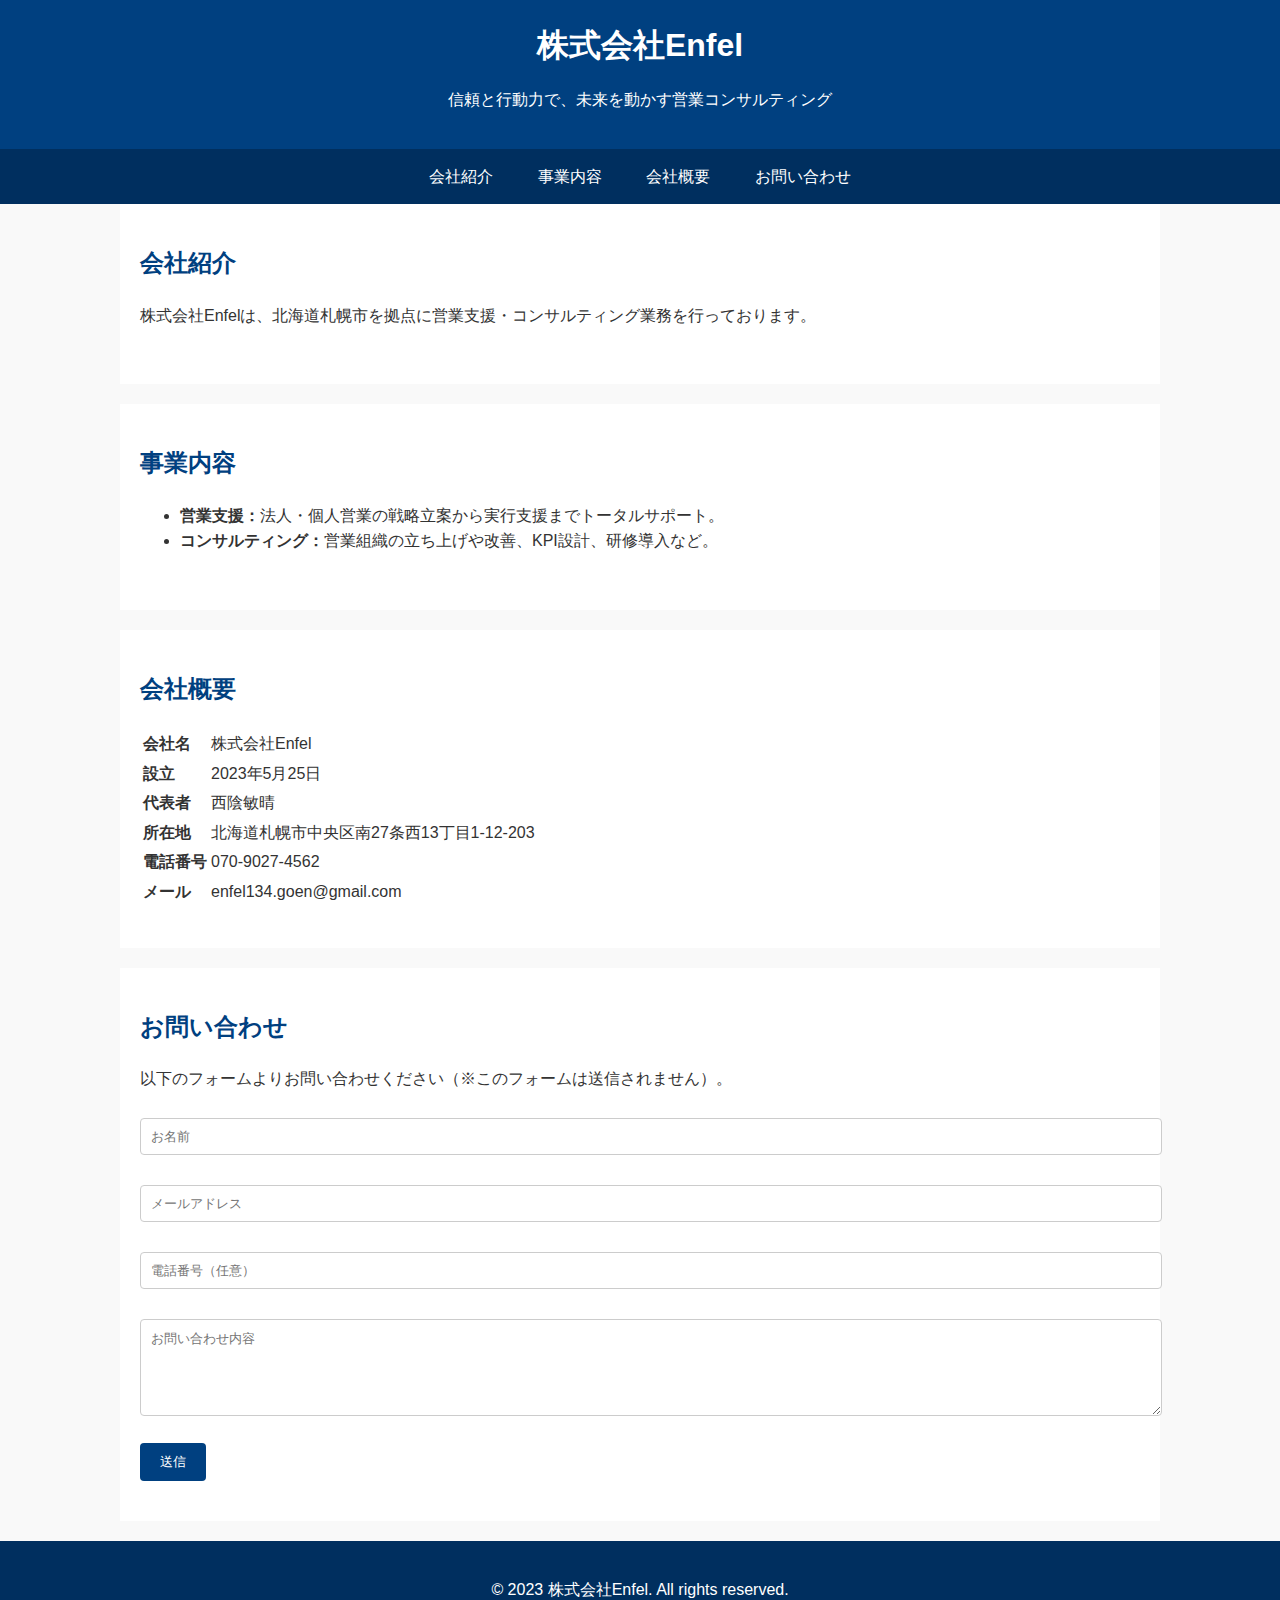
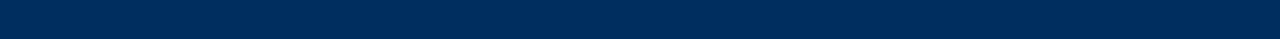
<file: index.html>
<!DOCTYPE html>
<html lang="ja">
<head>
  <meta charset="UTF-8" />
  <meta name="viewport" content="width=device-width, initial-scale=1.0" />
  <title>株式会社Enfel</title>
  <link rel="stylesheet" href="style.css" />
</head>
<body>
  <header>
    <h1>株式会社Enfel</h1>
    <p>信頼と行動力で、未来を動かす営業コンサルティング</p>
  </header>

  <nav>
    <a href="#about">会社紹介</a>
    <a href="#services">事業内容</a>
    <a href="#company">会社概要</a>
    <a href="#contact">お問い合わせ</a>
  </nav>

  <section id="about">
    <h2>会社紹介</h2>
    <p>株式会社Enfelは、北海道札幌市を拠点に営業支援・コンサルティング業務を行っております。</p>
  </section>

  <section id="services">
    <h2>事業内容</h2>
    <ul>
      <li><strong>営業支援：</strong>法人・個人営業の戦略立案から実行支援までトータルサポート。</li>
      <li><strong>コンサルティング：</strong>営業組織の立ち上げや改善、KPI設計、研修導入など。</li>
    </ul>
  </section>

  <section id="company">
    <h2>会社概要</h2>
    <table>
      <tr><td><strong>会社名</strong></td><td>株式会社Enfel</td></tr>
      <tr><td><strong>設立</strong></td><td>2023年5月25日</td></tr>
      <tr><td><strong>代表者</strong></td><td>西陰敏晴</td></tr>
      <tr><td><strong>所在地</strong></td><td>北海道札幌市中央区南27条西13丁目1-12-203</td></tr>
      <tr><td><strong>電話番号</strong></td><td>070-9027-4562</td></tr>
      <tr><td><strong>メール</strong></td><td>enfel134.goen@gmail.com</td></tr>
    </table>
  </section>

  <section id="contact">
    <h2>お問い合わせ</h2>
    <p>以下のフォームよりお問い合わせください（※このフォームは送信されません）。</p>
 <form action="https://formsubmit.co/enfel134.goen@gmail.com" method="POST">
  <!-- Formsubmitオプション -->
  <input type="hidden" name="_captcha" value="false">
  <input type="hidden" name="_next" value="https://hogezokutyou.github.io/enfel-homepage/thankyou.html">
  <input type="hidden" name="_subject" value="【株式会社Enfel】お問い合わせ">
  <input type="hidden" name="_template" value="table"> <!-- 受信メールを表形式に -->
  <!-- 迷惑メール対策（ハニーポット） -->
  <input type="text" name="_honey" style="display:none">

  <!-- 入力項目 -->
  <input type="text" name="お名前" placeholder="お名前" required>
  <input type="email" name="メール" placeholder="メールアドレス" required>
  <input type="tel" name="電話" placeholder="電話番号（任意）" pattern="^[0-9-+() ]*$">
  <textarea name="内容" rows="5" placeholder="お問い合わせ内容" required></textarea>

  <!-- 返信先にユーザーのメールを使う（受信側メールクライアントの返信ボタンが便利に） -->
  <input type="hidden" name="_replyto" value="{メール}">

  <button type="submit">送信</button>
</form>
  </section>

  <footer>
    <p>&copy; 2023 株式会社Enfel. All rights reserved.</p>
  </footer>
</body>
</html>
</file>
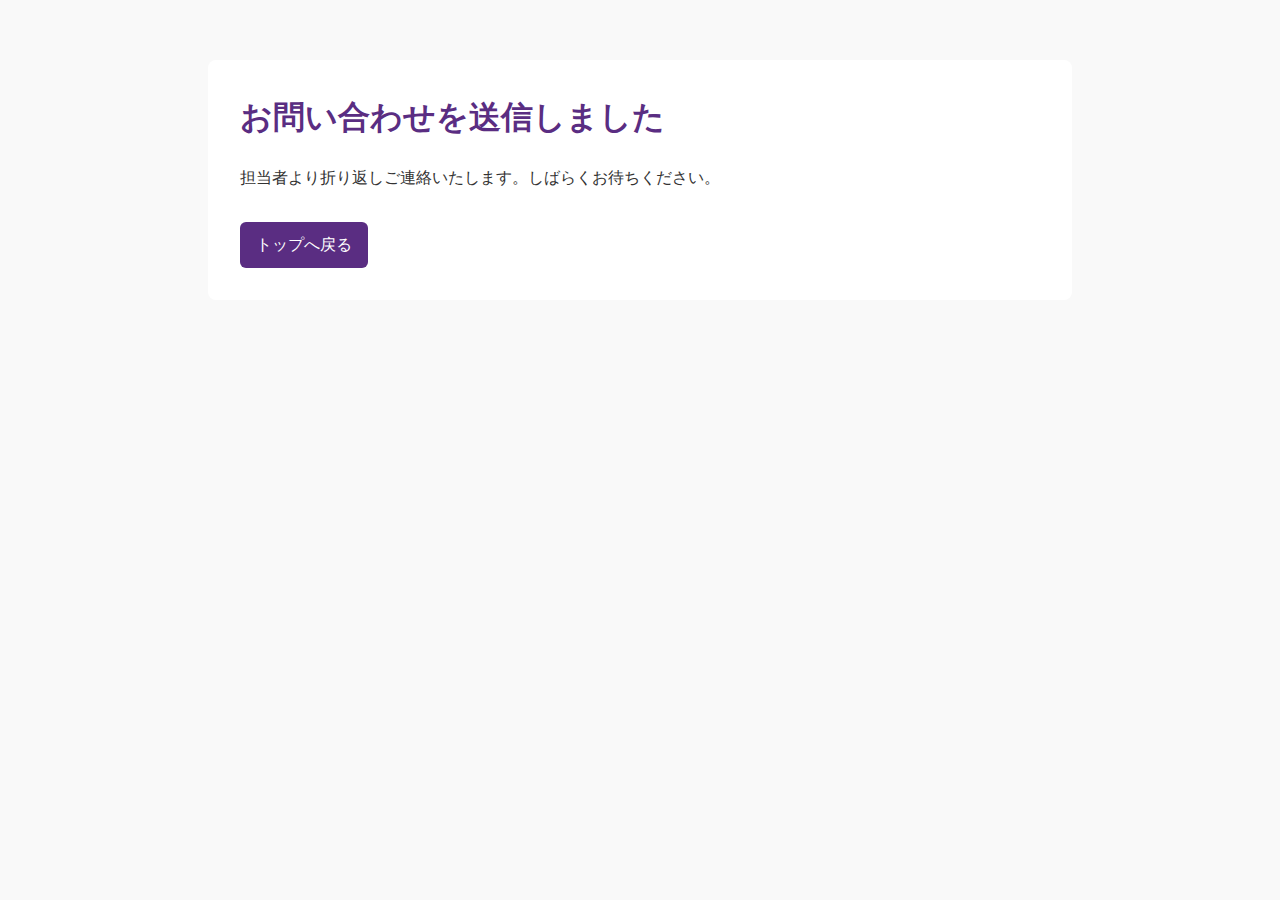
<file: thankyou.html>
<!DOCTYPE html>
<html lang="ja">
<head>
  <meta charset="UTF-8">
  <title>送信ありがとうございました</title>
  <meta name="viewport" content="width=device-width, initial-scale=1.0">
  <link rel="stylesheet" href="style.css">
  <style>
    main { max-width: 800px; margin: 60px auto; background:#fff; padding: 32px; border-radius: 8px; }
    h1 { color:#5a2d82; margin-top:0; }
    a.btn { display:inline-block; margin-top:16px; padding:10px 16px; background:#5a2d82; color:#fff; text-decoration:none; border-radius:6px; }
    a.btn:hover { background:#43215e; }
  </style>
</head>
<body>
  <main>
    <h1>お問い合わせを送信しました</h1>
    <p>担当者より折り返しご連絡いたします。しばらくお待ちください。</p>
    <a class="btn" href="index.html">トップへ戻る</a>
  </main>
</body>
</html>
</file>
<file: style.css>
body {
  font-family: 'Helvetica Neue', sans-serif;
  margin: 0;
  padding: 0;
  line-height: 1.6;
  color: #333;
  background: #f9f9f9;
}
header {
  background: #004080;
  color: white;
  padding: 20px;
  text-align: center;
}
header h1 {
  margin: 0;
  font-size: 2rem;
}
nav {
  background: #002f5f;
  text-align: center;
}
nav a {
  display: inline-block;
  padding: 15px 20px;
  color: white;
  text-decoration: none;
}
nav a:hover {
  background: #001f3f;
}
section {
  padding: 40px 20px;
  max-width: 1000px;
  margin: auto;
  background: white;
  margin-bottom: 20px;
}
h2 {
  color: #004080;
  margin-top: 0;
}
form input, form textarea {
  width: 100%;
  padding: 10px;
  margin-top: 10px;
  margin-bottom: 20px;
  border: 1px solid #ccc;
  border-radius: 4px;
}
form button {
  background: #004080;
  color: white;
  padding: 10px 20px;
  border: none;
  border-radius: 4px;
  cursor: pointer;
}
footer {
  background: #002f5f;
  color: white;
  text-align: center;
  padding: 20px;
}
@media (max-width: 600px) {
  nav a {
    display: block;
    padding: 10px;
  }
}
</file>
